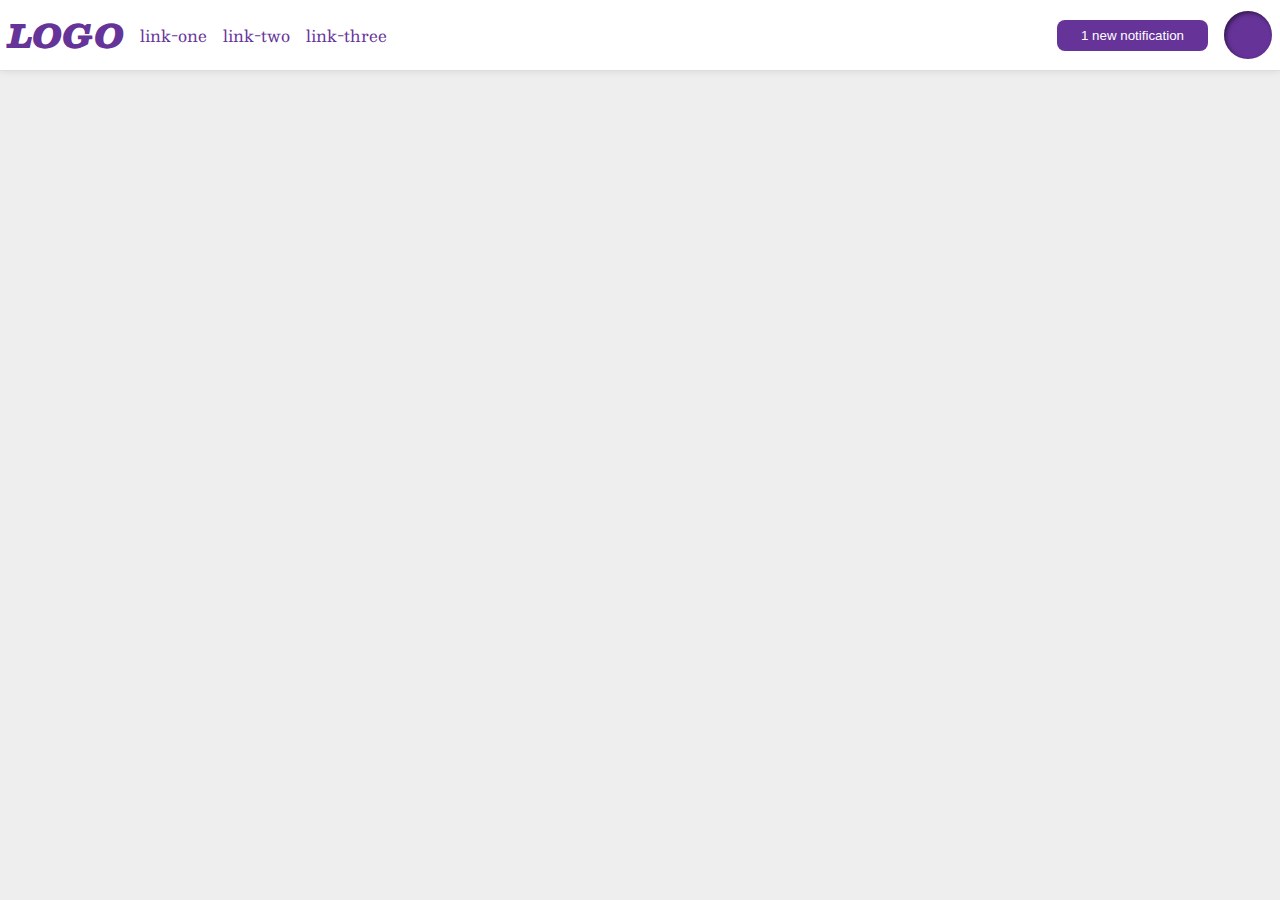
<file: foundations/flex/03-flex-header-2/index.html>
<!DOCTYPE html>
<html lang="en">
  <head>
    <meta charset="UTF-8">
    <meta http-equiv="X-UA-Compatible" content="IE=edge">
    <meta name="viewport" content="width=device-width, initial-scale=1.0">
    <title>Flex Header 2</title>
    <link rel="stylesheet" href="style.css">
  </head>
  <body>
    <div class="header">
      <div class="left">
        <div class="logo">
          LOGO
        </div>
        <ul class="links">
          <li><a href="https://google.com">link-one</a></li>
          <li><a href="https://google.com">link-two</a></li>
          <li><a href="https://google.com">link-three</a></li>
        </ul>
      </div>

      <div class="right">
        <button class="notifications">
          1 new notification
        </button>
        <div class="profile-image"></div>
      </div>
    </div>
  </body>
</html>
</file>
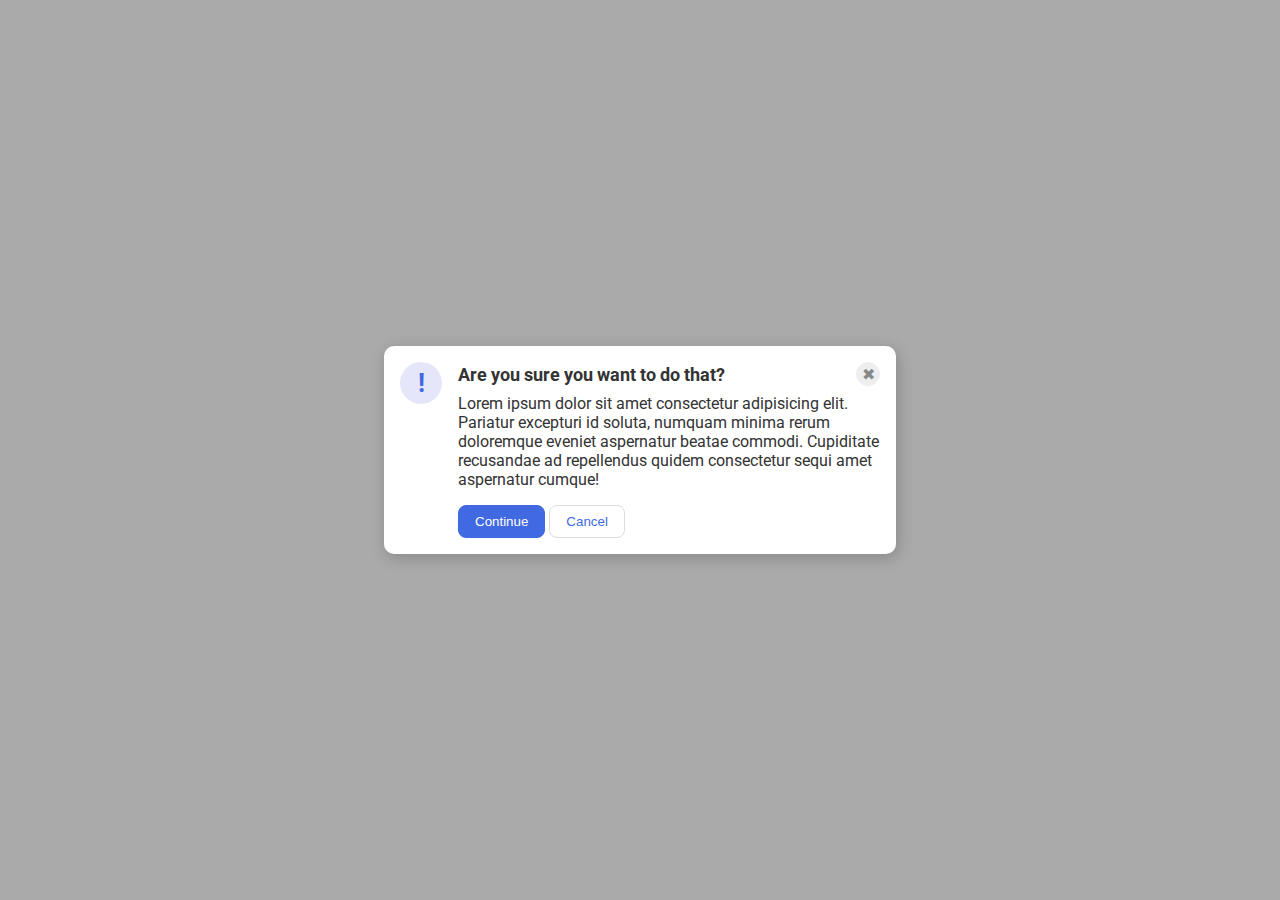
<file: foundations/flex/05-flex-modal/index.html>
<!DOCTYPE html>
<html lang="en">
  <head>
    <meta charset="UTF-8">
    <meta http-equiv="X-UA-Compatible" content="IE=edge">
    <meta name="viewport" content="width=device-width, initial-scale=1.0">
    <link rel="stylesheet" href="style.css">
    <title>Modal</title>
  </head>
  <body>
    <div class="modal">
      
      <div class="icon">!</div>

      <div class="container">

        <div class="header">Are you sure you want to do that?
          <button class="close-button">✖</button>
        </div>
        
        <div class="text">Lorem ipsum dolor sit amet consectetur adipisicing elit. Pariatur excepturi id soluta, numquam minima rerum doloremque eveniet aspernatur beatae commodi. Cupiditate recusandae ad repellendus quidem consectetur sequi amet aspernatur cumque!</div>
        <button class="continue">Continue</button>
        <button class="cancel">Cancel</button>
        </div>
      </div>
    </div>
  </body>
</html>
</file>
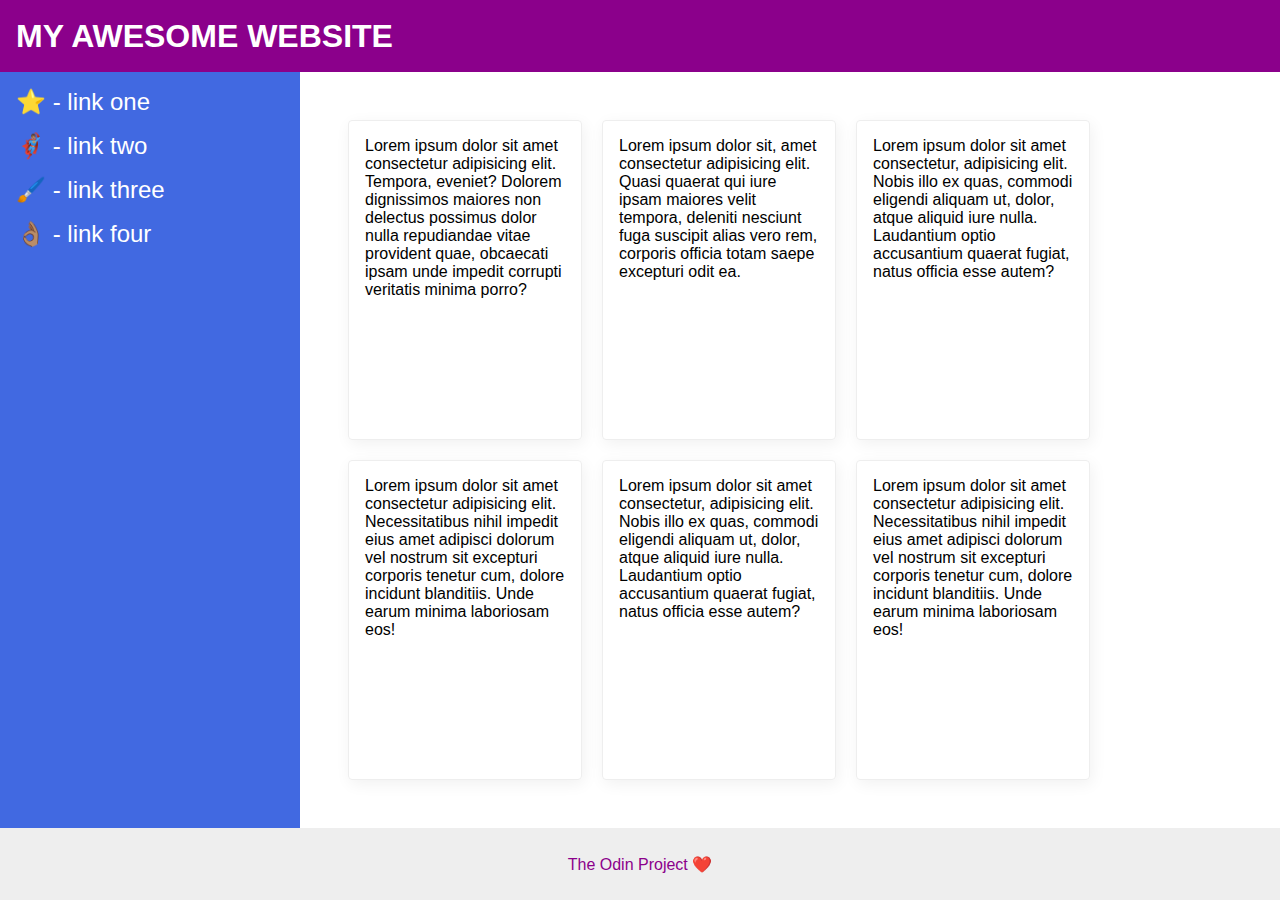
<file: foundations/flex/07-flex-layout-2/index.html>
<!DOCTYPE html>
<html lang="en">
  <head>
    <meta charset="UTF-8">
    <meta http-equiv="X-UA-Compatible" content="IE=edge">
    <meta name="viewport" content="width=device-width, initial-scale=1.0">
    <title>The Holy Grail</title>
    <link rel="stylesheet" href="style.css">
  </head>
  <body>
    <div class="header">
      MY AWESOME WEBSITE
    </div>

    <div class="bars">
      <div class="sidebar">
        <ul>
          <li><a href="#">⭐ - link one</a></li>
          <li><a href="#">🦸🏽‍♂️ - link two</a></li>
          <li><a href="#">🖌️ - link three</a></li>
          <li><a href="#">👌🏽 - link four</a></li>
        </ul>
      </div>

      <div class="content">
        <div class="card">Lorem ipsum dolor sit amet consectetur adipisicing elit. Tempora, eveniet? Dolorem dignissimos maiores non delectus possimus dolor nulla repudiandae vitae provident quae, obcaecati ipsam unde impedit corrupti veritatis minima porro?</div>
        <div class="card">Lorem ipsum dolor sit, amet consectetur adipisicing elit. Quasi quaerat qui iure ipsam maiores velit tempora, deleniti nesciunt fuga suscipit alias vero rem, corporis officia totam saepe excepturi odit ea.</div>
        <div class="card">Lorem ipsum dolor sit amet consectetur, adipisicing elit. Nobis illo ex quas, commodi eligendi aliquam ut, dolor, atque aliquid iure nulla. Laudantium optio accusantium quaerat fugiat, natus officia esse autem?</div>
        <div class="card">Lorem ipsum dolor sit amet consectetur adipisicing elit. Necessitatibus nihil impedit eius amet adipisci dolorum vel nostrum sit excepturi corporis tenetur cum, dolore incidunt blanditiis. Unde earum minima laboriosam eos!</div>
        <div class="card">Lorem ipsum dolor sit amet consectetur, adipisicing elit. Nobis illo ex quas, commodi eligendi aliquam ut, dolor, atque aliquid iure nulla. Laudantium optio accusantium quaerat fugiat, natus officia esse autem?</div>
        <div class="card">Lorem ipsum dolor sit amet consectetur adipisicing elit. Necessitatibus nihil impedit eius amet adipisci dolorum vel nostrum sit excepturi corporis tenetur cum, dolore incidunt blanditiis. Unde earum minima laboriosam eos!</div>
      </div>
    </div>

    <div class="footer">
      The Odin Project ❤️
    </div>
  </body>
</html>
</file>
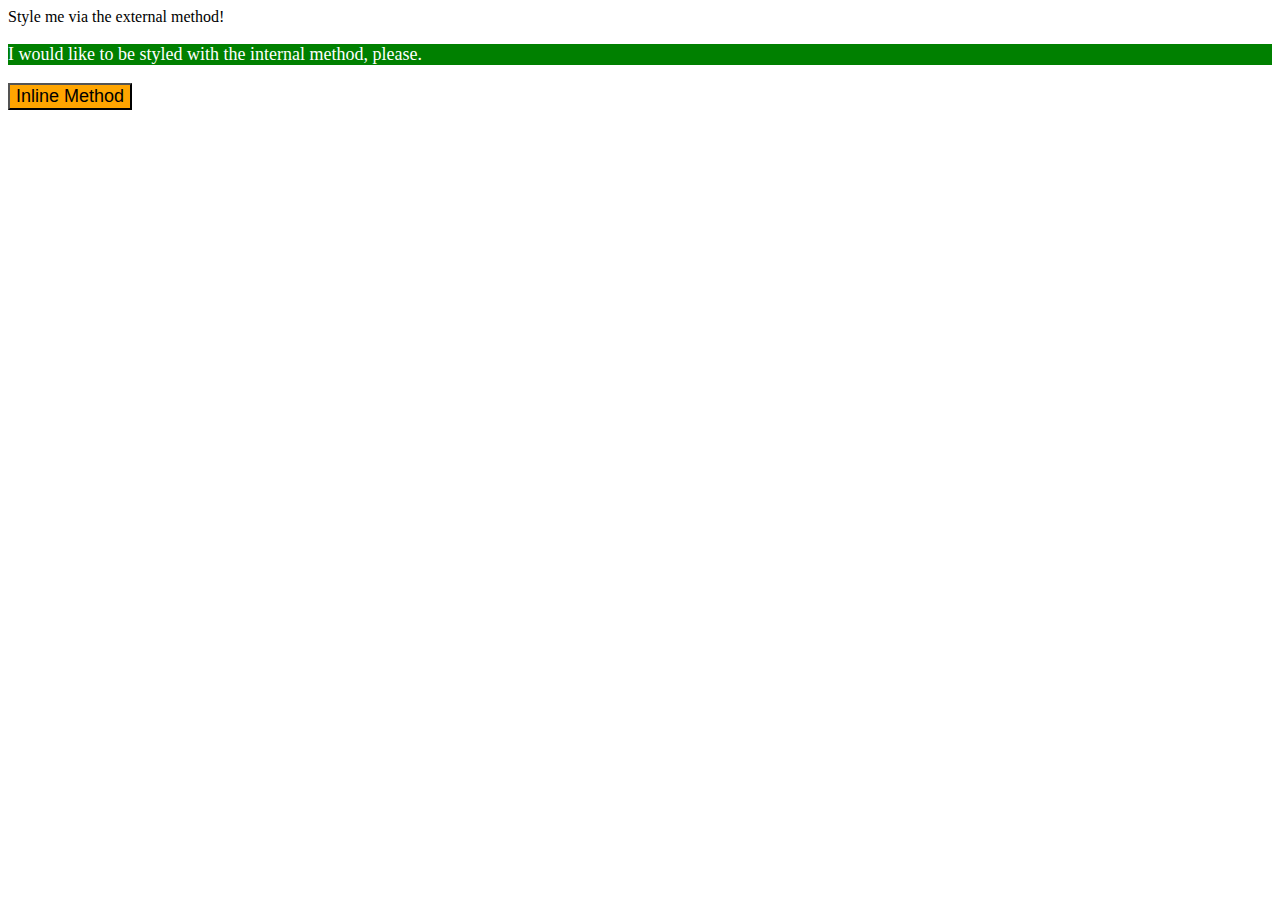
<file: foundations/intro-to-css/01-css-methods/index.html>
<!DOCTYPE html>
<html lang="en">
  <head>
    <meta charset="UTF-8">
    <meta http-equiv="X-UA-Compatible" content="IE=edge">
    <meta name="viewport" content="width=device-width, initial-scale=1.0">
    <title>Methods for Adding CSS</title>

    <style>
      p {
        background-color: green;
        color: white;
        font-size: 18px;
      }
    </style>
  </head>
  <body>
    <div>Style me via the external method!</div>
    <p>I would like to be styled with the internal method, please.</p>
    <button style="background-color: orange; font-size: 18px;">Inline Method</button>
  </body>
</html>
</file>
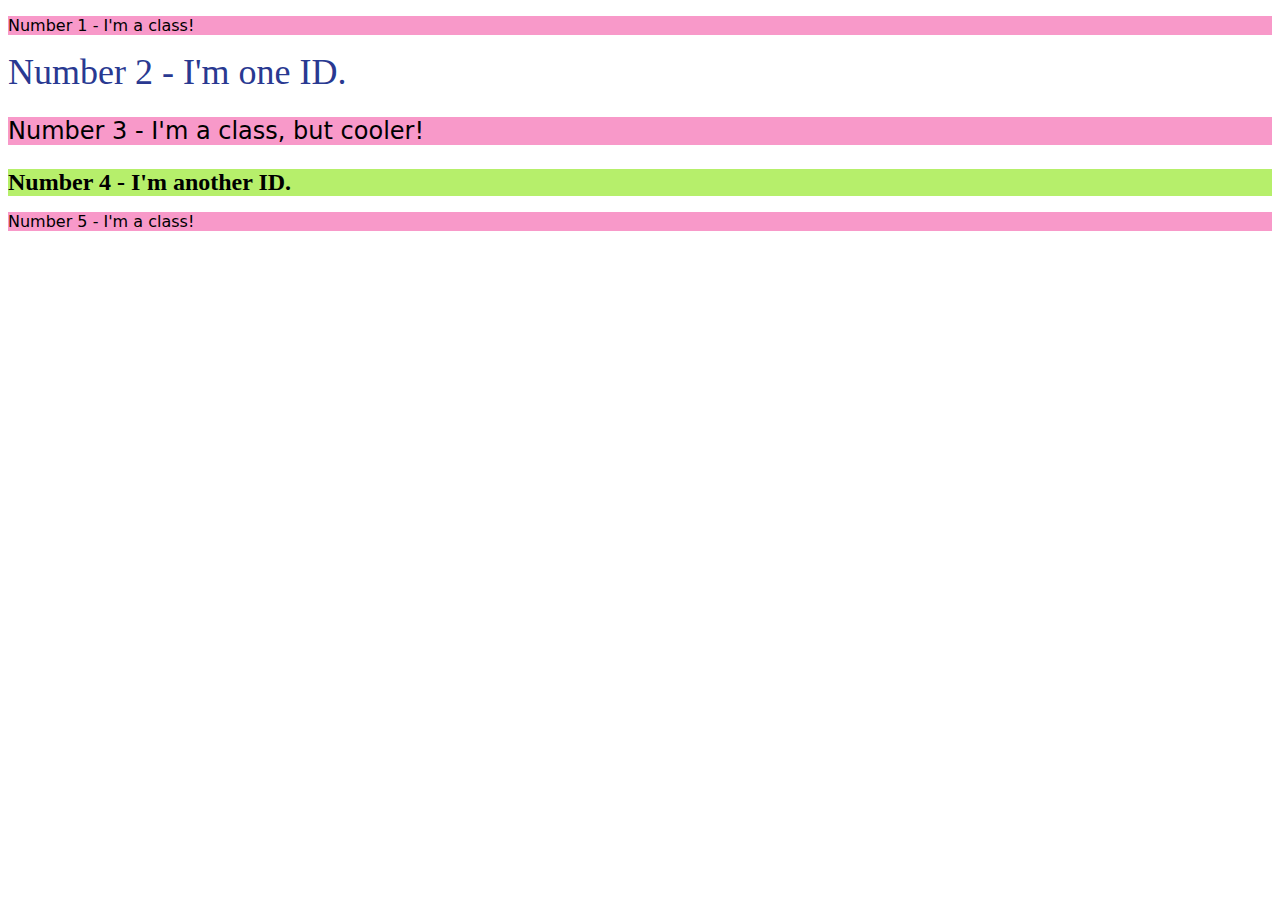
<file: foundations/intro-to-css/02-class-id-selectors/index.html>
<!DOCTYPE html>
<html lang="en">
  <head>
    <meta charset="UTF-8">
    <meta http-equiv="X-UA-Compatible" content="IE=edge">
    <meta name="viewport" content="width=device-width, initial-scale=1.0">
    <title>Class and ID Selectors</title>
    <link rel="stylesheet" href="style.css">
  </head>
  <body>
    <p class="odd">Number 1 - I'm a class!</p>
    <div id="second">Number 2 - I'm one ID.</div>
    <p class="odd adjusted-font-size">Number 3 - I'm a class, but cooler!</p>
    <div id="fourth" class="adjusted-font-size">Number 4 - I'm another ID.</div>
    <p class="odd">Number 5 - I'm a class!</p>
  </body>
</html>
</file>
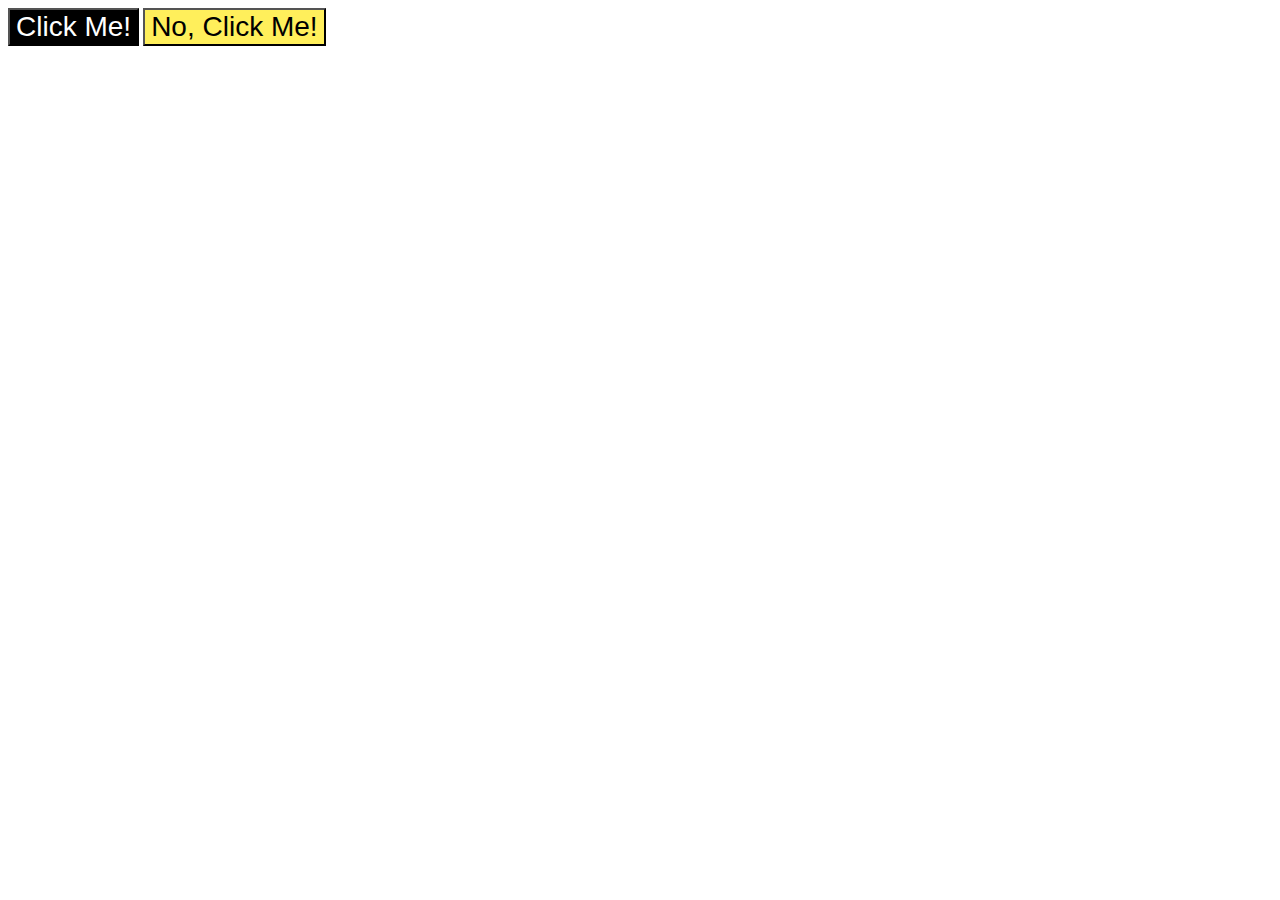
<file: foundations/intro-to-css/03-grouping-selectors/index.html>
<!DOCTYPE html>
<html lang="en">
  <head>
    <meta charset="UTF-8">
    <meta http-equiv="X-UA-Compatible" content="IE=edge">
    <meta name="viewport" content="width=device-width, initial-scale=1.0">
    <title>Grouping Selectors</title>
    <link rel="stylesheet" href="style.css">
  </head>
  <body>
    <button class="one">Click Me!</button>
    <button class="two">No, Click Me!</button>
  </body>
</html>
</file>
<file: foundations/flex/03-flex-header-2/style.css>
/* this is some magical font-importing.  
you'll learn about it later. */
@import url('https://fonts.googleapis.com/css2?family=Besley:ital,wght@0,400;1,900&display=swap');

body {
  margin: 0;
  background: #eee;
  font-family: Besley, serif;
}

.header {
  background: white;
  border-bottom: 1px solid #ddd;
  box-shadow: 0 0 8px rgba(0,0,0,.1);
  display: flex;
  padding: 8px;
  justify-content: space-between;
}

.profile-image {
  background: rebeccapurple;
  box-shadow: inset 2px 2px 4px rgba(0,0,0,.5);
  border-radius: 50%;
  width: 48px;
  height: 48px;
}

.logo {
  color: rebeccapurple;
  font-size: 32px;
  font-weight: 900;
  font-style: italic;
}

button {
  border: none;
  border-radius: 8px;
  background: rebeccapurple;
  color: white;
  padding: 8px 24px;
}

a {
  /* this removes the line under our links */
  text-decoration: none;
  color: rebeccapurple;
}

ul {
  list-style-type: none;
  margin: 0px;
  padding: 0px;
  display: flex;
  gap: 16px;
}

.left,
.right {
  display: flex;
  align-items: center;
  gap: 16px;
}
</file>
<file: foundations/flex/05-flex-modal/style.css>
@import url('https://fonts.googleapis.com/css2?family=Roboto:wght@400;700&display=swap');

html, body {
  height: 100%;
}

body {
  font-family: Roboto, sans-serif;
  margin: 0;
  background: #aaa;
  color: #333;
  /* I'll give you this one for free lol */
  display: flex;
  align-items: center;
  justify-content: center;
}

.modal {
  background: white;
  width: 480px;
  border-radius: 10px;
  box-shadow: 2px 4px 16px rgba(0,0,0,.2);
  display: flex;
  padding: 16px;
  gap: 16px
}

.icon {
  color: royalblue;
  font-size: 26px;
  font-weight: 700;
  background: lavender;
  width: 42px;
  height: 42px;
  border-radius: 50%;
  display: flex;
  align-items: center;
  justify-content: center;
  flex-shrink: 0;
}

.close-button {
  background: #eee;
  border-radius: 50%;
  color: #888;
  font-weight: 400;
  font-size: 16px;
  height: 24px;
  width: 24px;
  display: flex;
  align-items: center;
  justify-content: center;
  border: 1px solid #eee;
  padding: 0;
}

button {
  cursor: pointer;
  padding: 8px 16px;
  border-radius: 8px;
}

button.continue {
  background: royalblue;
  border: 1px solid royalblue;
  color: white;
}

button.cancel {
  background: white;
  border: 1px solid #ddd;
  color: royalblue;
}

.header {
  display: flex;
  align-items: center;
  justify-content: space-between;
  font-size: 18px;
  font-weight: 700;
  margin-bottom: 8px;
}

.text {
  margin-bottom: 16px;
}
</file>
<file: foundations/flex/07-flex-layout-2/style.css>
body {
  font-family: -apple-system, BlinkMacSystemFont, 'Segoe UI', Roboto, Oxygen, Ubuntu, Cantarell, 'Open Sans', 'Helvetica Neue', sans-serif;
  margin: 0;
  min-height: 100vh;
  display: flex;
  flex-direction: column;
}

.header {
  height: 72px;
  background: darkmagenta;
  color: white;
  font-size: 32px;
  font-weight: 900;
  display: flex;
  align-items: center;
  padding: 0 16px;
}

.footer {
  height: 72px;
  background: #eee;
  color: darkmagenta;
  text-align: center;
  display: flex;
  justify-content: center;
  align-items: center;
}

.bars {
  display: flex;
  flex: 1;
}

.sidebar {
  width: 300px;
  background: royalblue;
  box-sizing: border-box;
  flex-shrink: 0;
  padding: 16px;
}

.content {
  display: flex;
  flex-wrap: wrap;
  padding: 48px;
  gap: 20px;
}

.card {
  border: 1px solid #eee;
  box-shadow: 2px 4px 16px rgba(0,0,0,.06);
  border-radius: 4px;
  width: 200px;
  padding: 16px;
}

ul {
  list-style: none;
  margin: 0;
  padding: 0;
  display: flex;
  flex-direction: column;
  gap: 16px;
}

a {
  text-decoration: none;
  color: white;
  font-size: 24px;
}
</file>
<file: foundations/intro-to-css/02-class-id-selectors/style.css>
.odd {
    background-color: #f899c9;
    font-family: Verdana, "DejaVu Sans", sans-serif;
}

#second {
    color: rgb(41, 57, 145);
    font-size: 36px;
}

.adjusted-font-size {
    font-size: 24px;
}

#fourth {
    background-color: hsl(86, 81%, 68%);
    font-weight: bold;
}
</file>
<file: foundations/intro-to-css/03-grouping-selectors/style.css>
.one,
.two {
    font-size: 28px;
    font-family: Helvetica, "Times New Roman", sans-serif;
}

.one {
    background-color: black;
    color: white;
}

.two {
    background-color: rgb(255, 239, 91);
}
</file>
